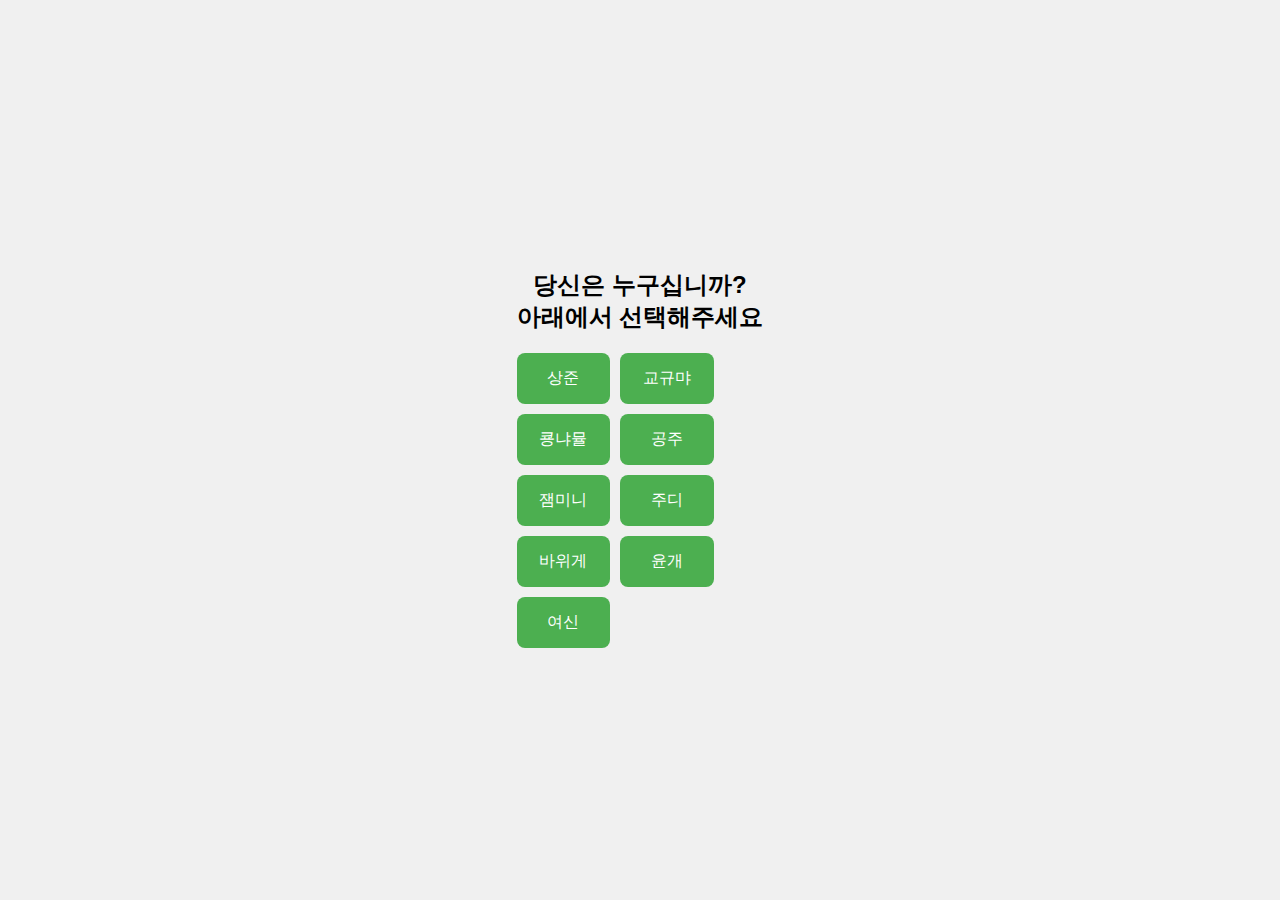
<file: index.html>
<!DOCTYPE html>
<html lang="ko">
<head>
<meta charset="UTF-8">
<meta name="viewport" content="width=device-width, initial-scale=1.0">
<title>팀 배정</title>
<style>
    body {
        font-family: Arial, sans-serif;
        display: flex;
        flex-direction: column;
        align-items: center;
        justify-content: center;
        height: 100vh;
        margin: 0;
        background-color: #f0f0f0;
        overflow: hidden;
    }
    h1 {
        font-size: 1.5em;
        margin-bottom: 20px;
        text-align: center;
    }
    .button-container {
        display: grid;
        grid-template-columns: repeat(2, 1fr);
        gap: 10px;
        width: 80%;
    }
    button {
        padding: 15px;
        font-size: 1em;
        border: none;
        border-radius: 8px;
        cursor: pointer;
        background-color: #4CAF50;
        color: white;
        transition: background-color 0.3s;
    }
    button:hover {
        background-color: #45a049;
    }
    .hidden {
        display: none;
    }
    .result-container {
        text-align: center;
    }
    .team-text {
        font-size: 2em;
        font-weight: bold;
        animation: breathe 2s infinite ease-in-out;
    }
    @keyframes breathe {
        0%, 100% { transform: scale(1); }
        50% { transform: scale(1.1); }
    }
    .random-words {
        margin-top: 20px;
        font-size: 2.5em;
        font-weight: bold;
        height: 60px;
    }
</style>
</head>
<body>

<div id="main-container">
    <h1>당신은 누구십니까?<br>아래에서 선택해주세요</h1>
    <div class="button-container" id="buttons"></div>
</div>

<div id="result" class="result-container hidden">
    <div id="team-text" class="team-text"></div>
    <div id="random-words" class="random-words"></div>
</div>

<script>
    const players = ["교규먀", "공주", "상준", "쿙냐뮬", "바위게", "잼미니", "윤개", "여신", "주디"];

    function shuffle(array) {
        return array.sort(() => Math.random() - 0.5);
    }

    function assignTeam(name) {
        // 고정 규칙
        if (name === "교규먀" || name === "공주") return "불사조팀";
        if (name === "상준" || name === "쿙냐뮬") return "청룡팀";
        // 나머지 랜덤
        return Math.random() < 0.5 ? "불사조팀" : "청룡팀";
    }

    function showResult(name) {
        document.getElementById("main-container").classList.add("hidden");
        document.getElementById("result").classList.remove("hidden");

        document.getElementById("team-text").textContent = `${name}님의 팀은...`;

        const randomWordsDiv = document.getElementById("random-words");
        let colors = ["red", "blue", "green", "orange", "purple", "teal"];
        let words = ["호랑이", "용", "불꽃", "바람", "바다", "구름", "태양", "별빛"];

        let interval = setInterval(() => {
            randomWordsDiv.textContent = words[Math.floor(Math.random() * words.length)];
            randomWordsDiv.style.color = colors[Math.floor(Math.random() * colors.length)];
        }, 100);

        setTimeout(() => {
            clearInterval(interval);
            randomWordsDiv.textContent = assignTeam(name);
            randomWordsDiv.style.color = "black";
        }, 3500);
    }

    // 버튼 생성
    const buttonContainer = document.getElementById("buttons");
    shuffle(players).forEach(name => {
        const btn = document.createElement("button");
        btn.textContent = name;
        btn.onclick = () => showResult(name);
        buttonContainer.appendChild(btn);
    });
</script>

</body>
</html>
</file>
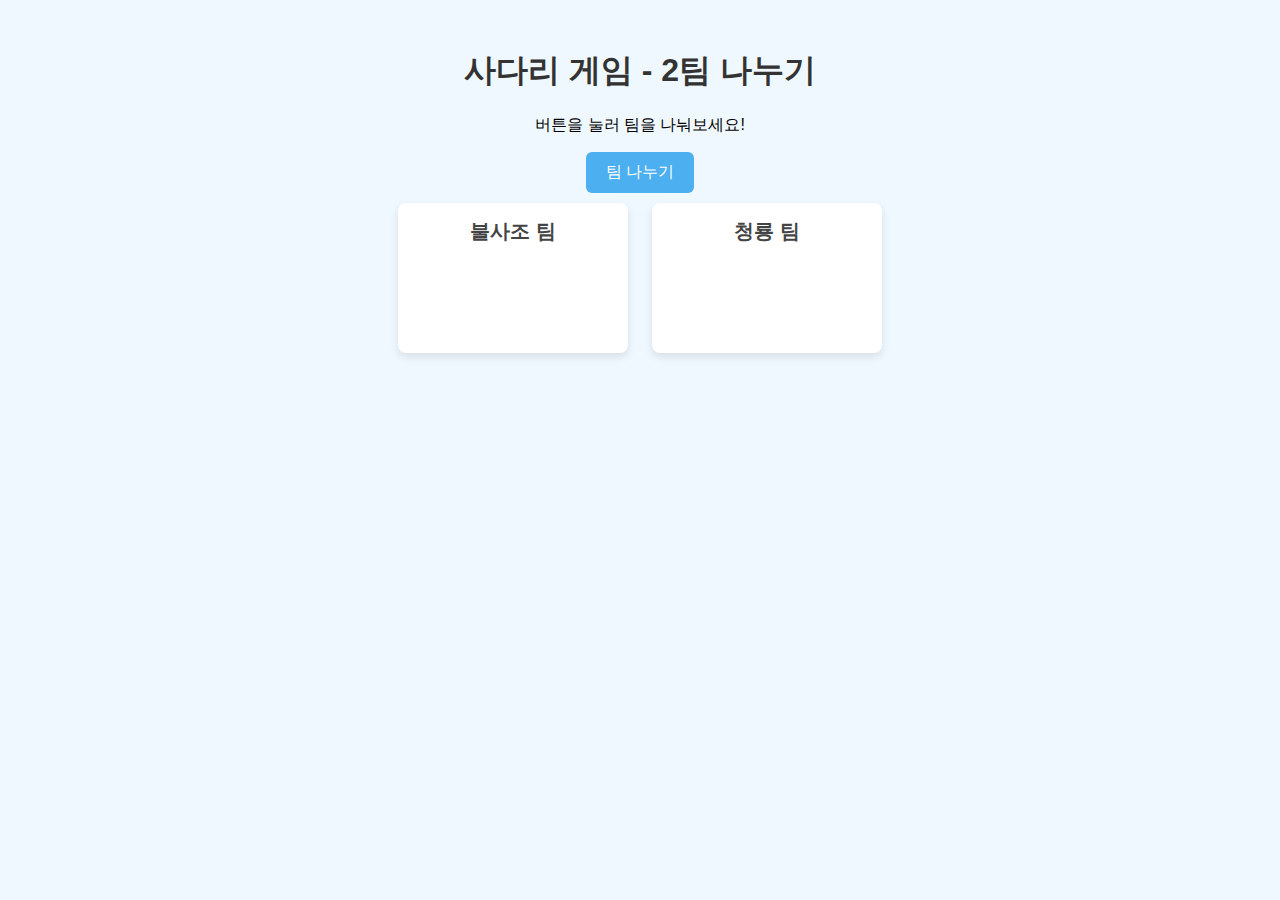
<file: ladder-game.html>
<!DOCTYPE html>
<html lang="ko">
<head>
<meta charset="UTF-8">
<title>사다리 게임 - 2팀 나누기</title>
<style>
    body {
        font-family: 'Arial', sans-serif;
        background: #f0f8ff;
        text-align: center;
        padding: 20px;
    }
    h1 {
        color: #333;
    }
    button {
        padding: 10px 20px;
        font-size: 16px;
        background: #4cafef;
        border: none;
        border-radius: 6px;
        color: white;
        cursor: pointer;
    }
    button:hover {
        background: #2b89c6;
    }
    .team {
        display: inline-block;
        width: 200px;
        min-height: 120px;
        margin: 10px;
        padding: 15px;
        background: white;
        border-radius: 8px;
        box-shadow: 0 4px 8px rgba(0,0,0,0.1);
        vertical-align: top;
    }
    .team h2 {
        margin-top: 0;
        font-size: 20px;
        color: #444;
    }
    .member {
        margin: 5px 0;
        font-weight: bold;
    }
</style>
</head>
<body>

<h1>사다리 게임 - 2팀 나누기</h1>
<p>버튼을 눌러 팀을 나눠보세요!</p>

<button onclick="makeTeams()">팀 나누기</button>

<div id="teams">
    <div class="team" id="team1">
        <h2>불사조 팀</h2>
        <div id="team1Members"></div>
    </div>
    <div class="team" id="team2">
        <h2>청룡 팀</h2>
        <div id="team2Members"></div>
    </div>
</div>

<script>
const people = ["공주", "상준", "쿙냐뮬", "교규먀", "바위게", "젬미니"];

function makeTeams() {
    // 내부 전용 묶음 (외부 표시 없음)
    const hiddenPairA = ["교규먀", "공주"];
    const hiddenPairB = ["상준", "쿙냐뮬"];
    const rest = ["바위게", "젬미니"];

    let team1 = [];
    let team2 = [];

    // 두 묶음의 배정 방향만 랜덤으로 결정
    if (Math.random() < 0.5) {
        team1.push(...hiddenPairA);
        team2.push(...hiddenPairB);
    } else {
        team1.push(...hiddenPairB);
        team2.push(...hiddenPairA);
    }

    // 나머지 인원 랜덤 분배
    rest.forEach(person => {
        if (Math.random() < 0.5) {
            team1.push(person);
        } else {
            team2.push(person);
        }
    });

    // 팀 인원 균형 맞추기
    while (team1.length > 3) team2.push(team1.pop());
    while (team2.length > 3) team1.push(team2.pop());

    // 결과 화면 출력
    document.getElementById("team1Members").innerHTML =
        team1.map(n => `<div class="member">${n}</div>`).join("");
    document.getElementById("team2Members").innerHTML =
        team2.map(n => `<div class="member">${n}</div>`).join("");
}
</script>

</body>
</html>
</file>
